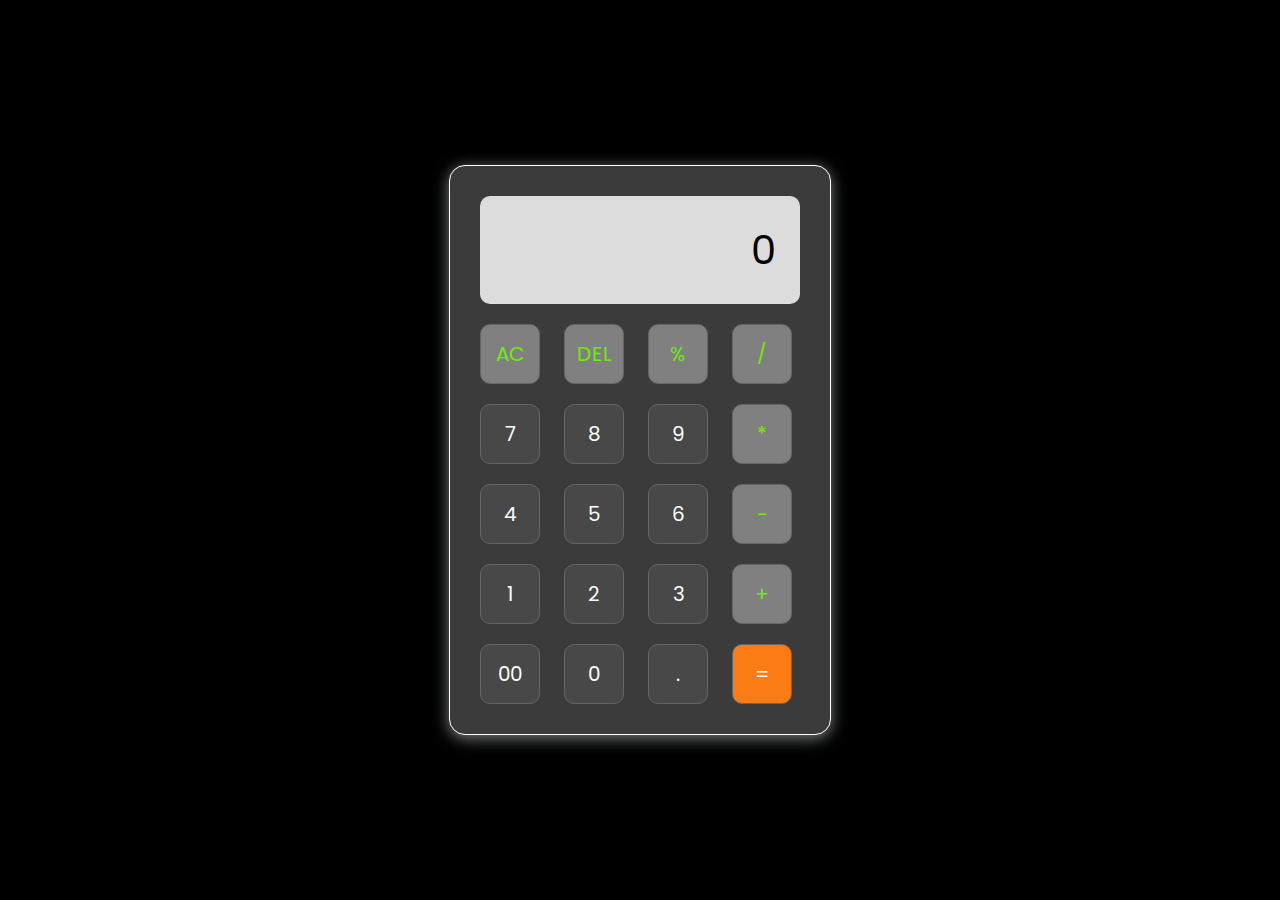
<file: task_3_calculator/index.html>
<!DOCTYPE html>
<html lang="en">
  <head>
    <meta charset="UTF-8" />
    <meta http-equiv="X-UA-Compatible" content="IE=edge" />
    <meta name="viewport" content="width=device-width, initial-scale=1.0" />
    <link rel="stylesheet" href="style.css" />
    <title>Calculator </title>
  </head>
  <body>
    <div class="container">
      <div class="calculator">
        <input type="text" id="inputBox" placeholder="0" />
        <div>
          <button class="button operator">AC</button>
          <button class="button operator">DEL</button>
          <button class="button operator">%</button>
          <button class="button operator">/</button>
        </div>
        <div>
          <button class="button">7</button>
          <button class="button">8</button>
          <button class="button">9</button>
          <button class="button operator">*</button>
        </div>
        <div>
          <button class="button">4</button>
          <button class="button">5</button>
          <button class="button">6</button>
          <button class="button operator">-</button>
        </div>
        <div>
          <button class="button">1</button>
          <button class="button">2</button>
          <button class="button">3</button>
          <button class="button operator">+</button>
        </div>

        <div>
          <button class="button">00</button>
          <button class="button">0</button>
          <button class="button">.</button>
          <button class="button equalBtn">=</button>
        </div>
      </div>
    </div>

    <script src="main.js"></script>
  </body>
</html>
</file>
<file: task_3_calculator/style.css>
@import url('https://fonts.googleapis.com/css2?family=Poppins:wght@500&display=swap');

*{
    margin: 0;
    padding: 0;
    box-sizing: border-box;
    font-family: 'Poppins', sans-serif;
}

body{
    width: 100%;
    height: 100vh;
    display: flex;
    justify-content: center;
    align-items: center;
    background: black;
}

.calculator{
    border: 1px solid #ffffff;
    padding: 20px;
    border-radius: 16px;
    background: rgb(59, 59, 59);
    box-shadow: 0px 3px 15px rgba(254, 255, 255, 0.5);

}

input{
    width: 320px;
    border: none;
    outline: none;
    padding: 24px;
    border-radius: 10px;
    margin: 10px;
    background: gainsboro;
    box-shadow: 0px 3px 15px rgbs(84, 84, 84, 0.1);
    font-size: 40px;
    text-align: right;
    cursor: pointer;
    color: #000000;
}


input::placeholder{
    color: #000000;
}

button{
    
    width: 60px;
    height: 60px;
    margin: 10px;
    border-radius: 10px;
    background: rgb(72, 72, 72);
    color: #ffffff;
    font-size: 20px;
   
    cursor: pointer;
    border: 1px solid rgb(101, 101, 101);
}

button:hover{
    background-color: transparent;
    border:1px solid white;
}

.equalBtn{
    background-color: #fb7c14;
}

.operator{
    color: #6dee0a;
    background-color: gray;
    
}
</file>
